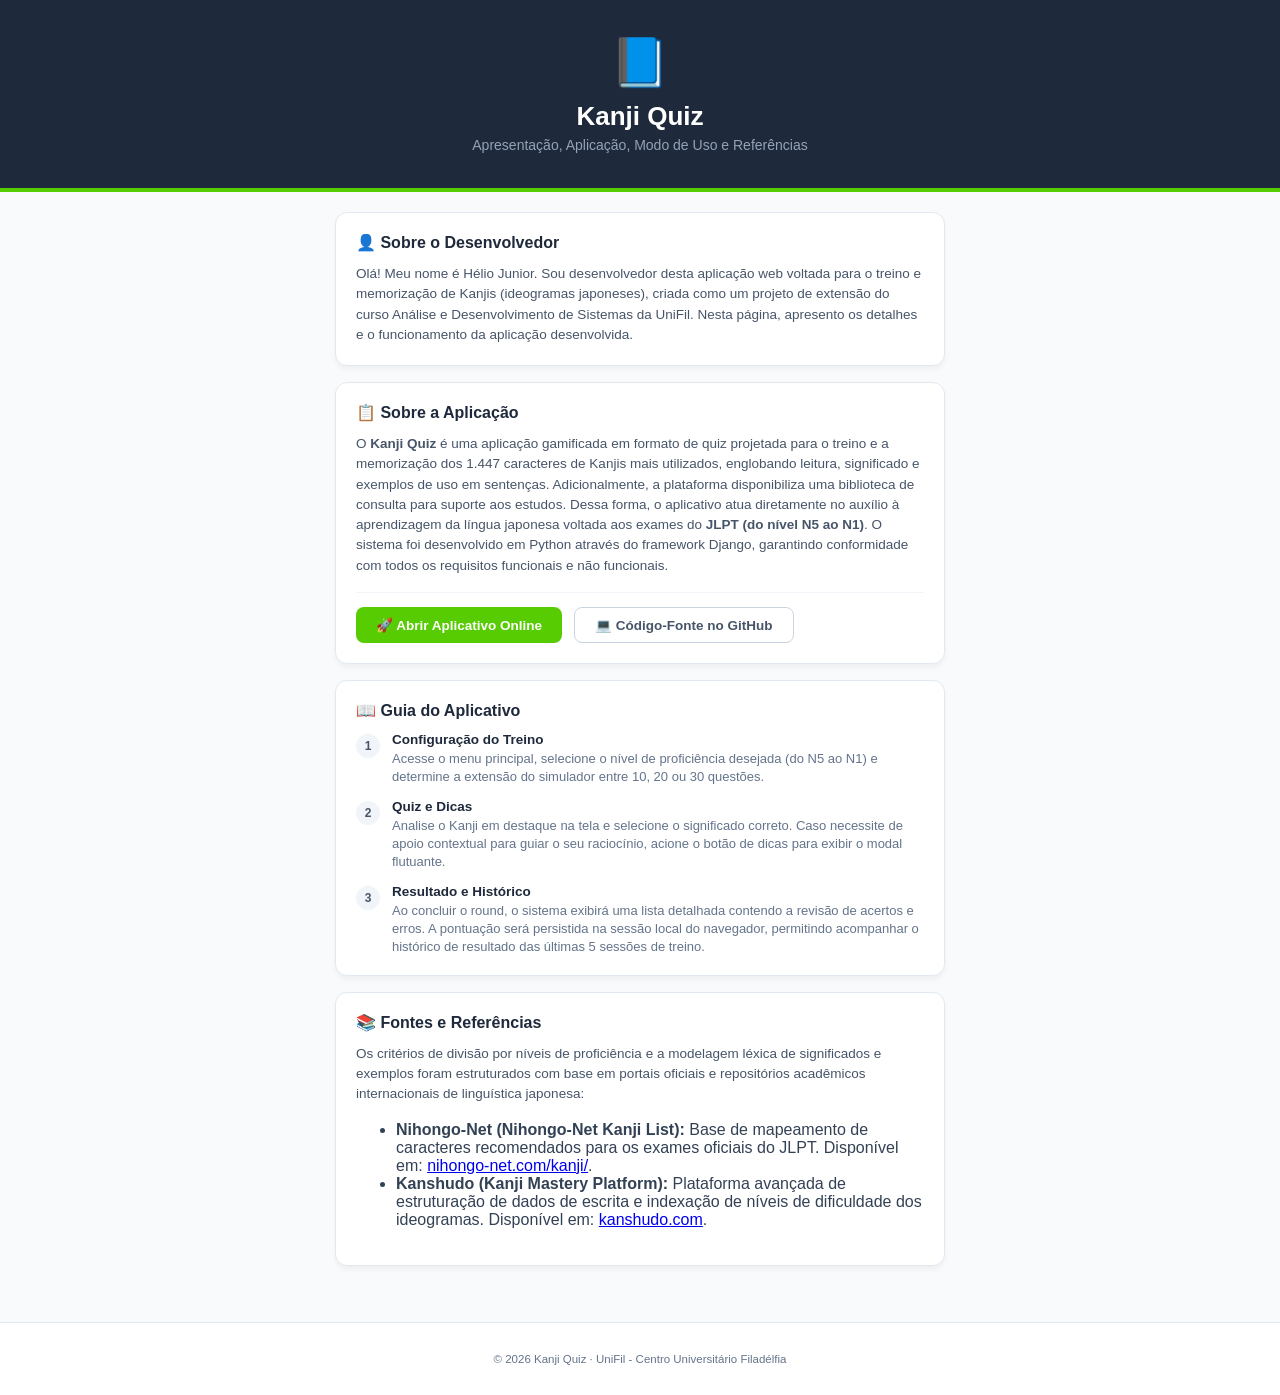
<file: docs/index.html>
<!DOCTYPE html>
<html lang="pt-br">
<head>
    <meta charset="UTF-8">
    <meta name="viewport" content="width=device-width, initial-scale=1.0">
    <title>Kanji Quiz - Central do Projeto</title>
    
    <style>
        body { 
            background-color: #f8fafc; 
            color: #334155;
            font-family: -apple-system, BlinkMacSystemFont, "Segoe UI", Roboto, sans-serif;
            margin: 0;
            padding: 0;
            display: flex;
            flex-direction: column;
            align-items: center; 
            justify-content: center;
        }

        .wrapper {
            width: 100%;
            max-width: 650px;
            padding: 20px;
            box-sizing: border-box;
        }

        .hero { 
            background: #1e293b; 
            color: #ffffff; 
            padding: 35px 20px; 
            border-bottom: 4px solid #58cc02; 
            width: 100%;
            text-align: center;
            box-sizing: border-box;
        }
        .hero h1 {
            margin: 0 0 5px 0;
            font-size: 26px;
            font-weight: 700;
        }
        .hero p {
            margin: 0;
            color: #94a3b8;
            font-size: 14px;
        }

        .card-clean { 
            border-radius: 12px; 
            border: 1px solid #e2e8f0; 
            background-color: #ffffff;
            padding: 20px;
            margin-bottom: 16px;
            box-shadow: 0 4px 6px -1px rgba(0, 0, 0, 0.05);
        }
        .card-clean h2 {
            margin-top: 0;
            margin-bottom: 12px;
            font-size: 16px;
            font-weight: 700;
            color: #1e293b;
        }
        .card-clean p {
            margin: 0;
            font-size: 13.5px;
            color: #475569;
            line-height: 1.5;
        }

        .btn-group {
            display: flex;
            flex-wrap: wrap;
            gap: 12px;
            margin-top: 16px;
            padding-top: 14px;
            border-top: 1px solid #f1f5f9;
        }
        .btn-success-clean {
            background-color: #58cc02;
            color: #ffffff;
            font-weight: 600;
            border-radius: 8px;
            padding: 10px 20px;
            border: none;
            text-decoration: none;
            font-size: 13.5px;
            transition: background 0.15s ease;
        }
        .btn-success-clean:hover {
            background-color: #46a302;
        }
        .btn-outline-clean {
            border: 1px solid #cbd5e1;
            color: #475569;
            font-weight: 600;
            border-radius: 8px;
            padding: 9px 20px;
            background: #ffffff;
            text-decoration: none;
            font-size: 13.5px;
            transition: all 0.15s ease;
        }
        .btn-outline-clean:hover {
            background-color: #f1f5f9;
        }

        .step-item {
            display: flex;
            gap: 12px;
            margin-bottom: 14px;
            align-items: start;
        }
        .step-item:last-child {
            margin-bottom: 0;
        }
        .step-number {
            background-color: #f1f5f9;
            color: #475569;
            font-weight: 700;
            width: 24px;
            height: 24px;
            border-radius: 50%;
            display: inline-flex;
            align-items: center;
            justify-content: center;
            font-size: 12px;
            flex-shrink: 0;
            margin-top: 2px;
        }
        .step-content strong {
            display: block;
            font-size: 13.5px;
            color: #1e293b;
            margin-bottom: 2px;
        }
        .step-content reset {
            font-size: 13px;
            color: #64748b;
        }

        footer {
            text-align: center;
            padding: 30px 20px;
            border-top: 1px solid #e2e8f0;
            background-color: #ffffff;
            width: 100%;
            box-sizing: border-box;
            margin-top: 20px;
        }
        footer .unifil-title {
            margin: 0 0 4px 0;
            font-weight: 700;
            font-size: 14px;
            color: #1e293b;
        }
        footer .unifil-sub {
            margin: 0;
            font-size: 11.5px;
            color: #64748b;
        }
    </style>
</head>
<body>

    <header class="hero">
        <span style="font-size: 48px; display: block; margin-bottom: 10px;">📘</span>
        <h1>Kanji Quiz</h1>
        <p>Apresentação, Aplicação, Modo de Uso e Referências</p>
    </header>

    <div class="wrapper">
        
        <div class="card-clean">
            <h2>👤 Sobre o Desenvolvedor</h2>
            <p>
                Olá! Meu nome é Hélio Junior. Sou desenvolvedor desta aplicação web voltada para o treino e memorização de Kanjis (ideogramas japoneses), criada como um projeto de extensão do curso Análise e Desenvolvimento de Sistemas da UniFil. Nesta página, apresento os detalhes e o funcionamento da aplicação desenvolvida.
            </p>
        </div>

        <div class="card-clean">
            <h2>📋 Sobre a Aplicação</h2>
            <p>
                O <strong>Kanji Quiz</strong> é uma aplicação gamificada em formato de quiz projetada para o treino e a memorização dos 1.447 caracteres de Kanjis mais utilizados, englobando leitura, significado e exemplos de uso em sentenças. Adicionalmente, a plataforma disponibiliza uma biblioteca de consulta para suporte aos estudos. Dessa forma, o aplicativo atua diretamente no auxílio à aprendizagem da língua japonesa voltada aos exames do <strong>JLPT (do nível N5 ao N1)</strong>. O sistema foi desenvolvido em Python através do framework Django, garantindo conformidade com todos os requisitos funcionais e não funcionais.
            </p>
            
            <div class="btn-group">
                <a href="https://kanji-quiz-d7w2.onrender.com" target="_blank" class="btn-success-clean">🚀 Abrir Aplicativo Online</a>
                <a href="https://github.com/heliojunior-art/Kanji-Quiz" target="_blank" class="btn-clean btn-outline-clean">💻 Código-Fonte no GitHub</a>
            </div>
        </div>

        <div class="card-clean">
            <h2>📖 Guia do Aplicativo</h2>
            
            <div class="step-item">
                <span class="step-number">1</span>
                <div class="step-content">
                    <strong>Configuração do Treino</strong>
                    <span class="text-muted small" style="font-size: 13px; color: #64748b;">Acesse o menu principal, selecione o nível de proficiência desejada (do N5 ao N1) e determine a extensão do simulador entre 10, 20 ou 30 questões.</span>
                </div>
            </div>

            <div class="step-item">
                <span class="step-number">2</span>
                <div class="step-content">
                    <strong>Quiz e Dicas</strong>
                    <span class="text-muted small" style="font-size: 13px; color: #64748b;">Analise o Kanji em destaque na tela e selecione o significado correto. Caso necessite de apoio contextual para guiar o seu raciocínio, acione o botão de dicas para exibir o modal flutuante.</span>
                </div>
            </div>

            <div class="step-item">
                <span class="step-number">3</span>
                <div class="step-content">
                    <strong>Resultado e Histórico</strong>
                    <span class="text-muted small" style="font-size: 13px; color: #64748b;">Ao concluir o round, o sistema exibirá uma lista detalhada contendo a revisão de acertos e erros. A pontuação será persistida na sessão local do navegador, permitindo acompanhar o histórico de resultado das últimas 5 sessões de treino.</span>
                </div>
            </div>
        </div>

        <div class="card-clean">
            <h2>📚 Fontes e Referências</h2>
            <p>Os critérios de divisão por níveis de proficiência e a modelagem léxica de significados e exemplos foram estruturados com base em portais oficiais e repositórios acadêmicos internacionais de linguística japonesa:</p>
            <ul class="ref-list">
                <li><strong>Nihongo-Net (Nihongo-Net Kanji List):</strong> Base de mapeamento de caracteres recomendados para os exames oficiais do JLPT. Disponível em: <a href="https://nihongo-net.com/kanji/" target="_blank">nihongo-net.com/kanji/</a>.</li>
                <li><strong>Kanshudo (Kanji Mastery Platform):</strong> Plataforma avançada de estruturação de dados de escrita e indexação de níveis de dificuldade dos ideogramas. Disponível em: <a href="https://www.kanshudo.com/" target="_blank">kanshudo.com</a>.</li>
            </ul>
        </div>

    </div>

    <footer>
        <p class="unifil-sub">© 2026 Kanji Quiz · UniFil - Centro Universitário Filadélfia</p>
    </footer>

</body>
</html>
</file>
